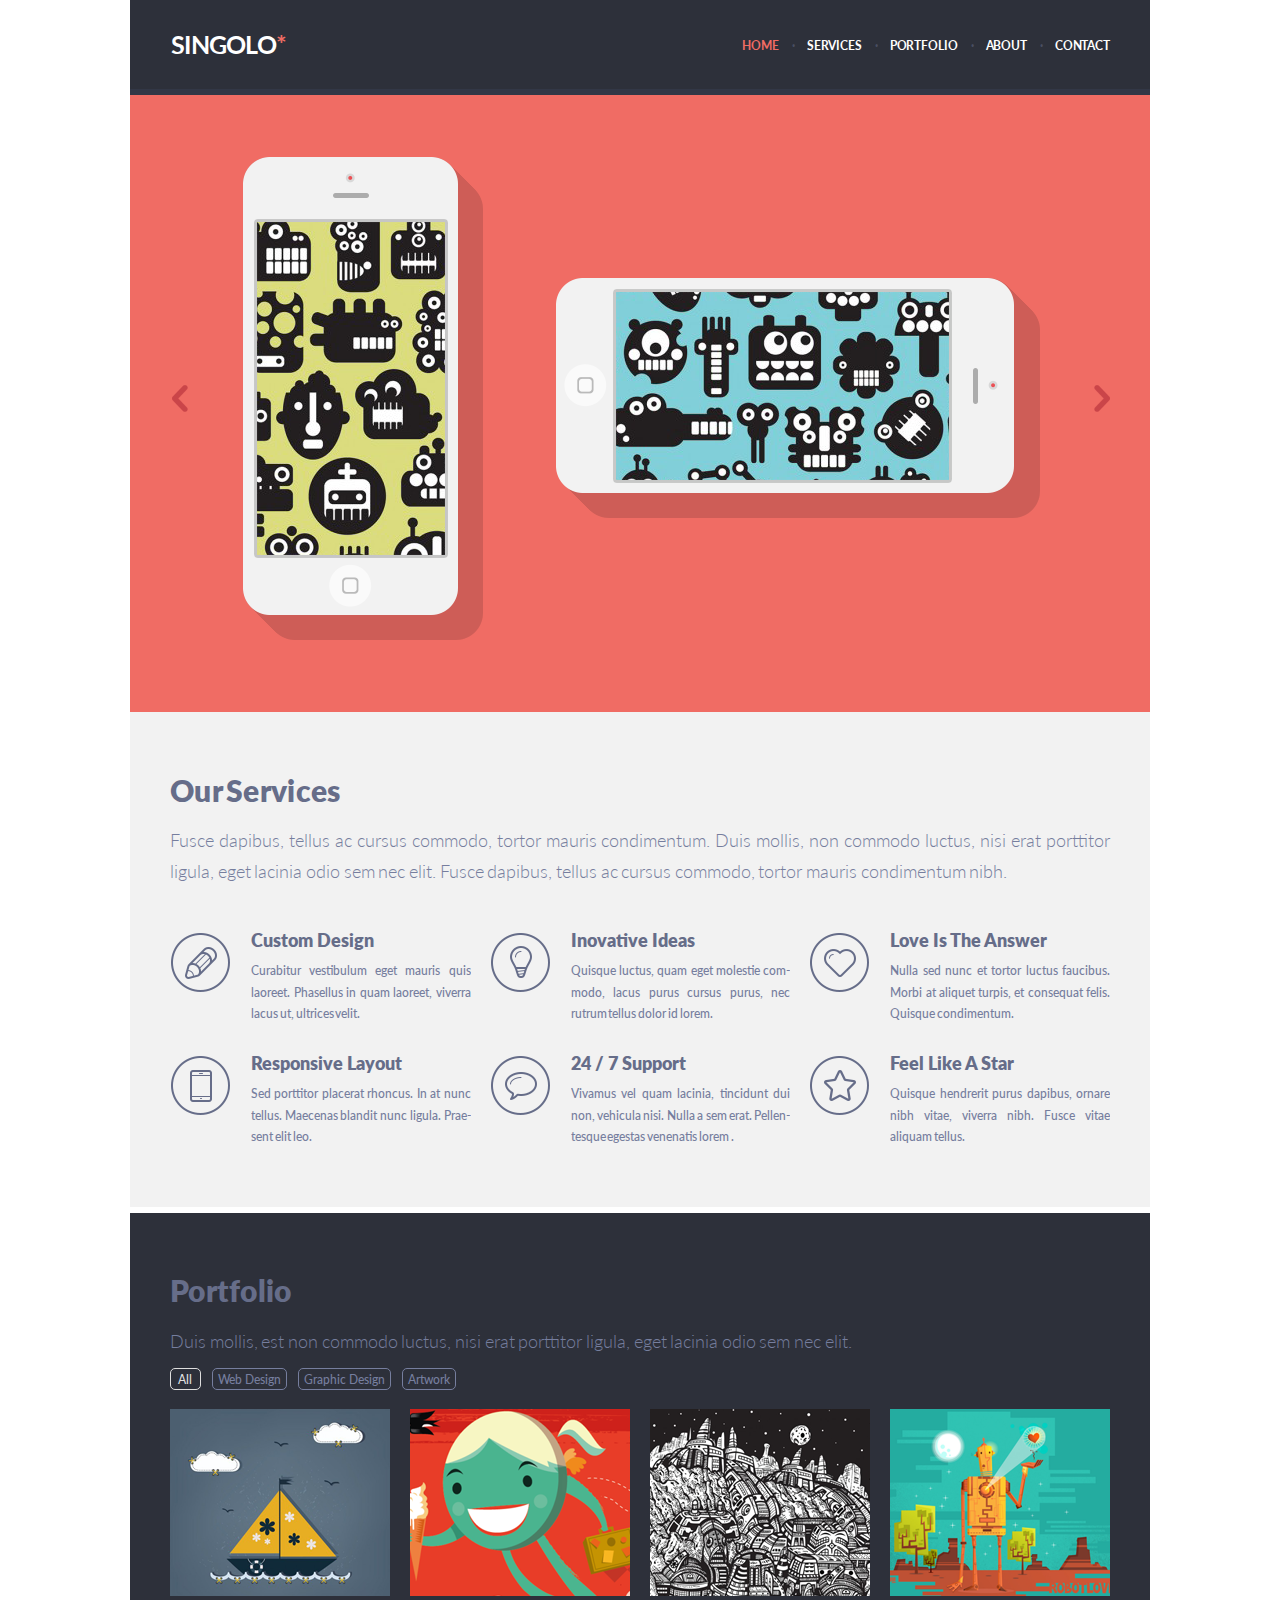
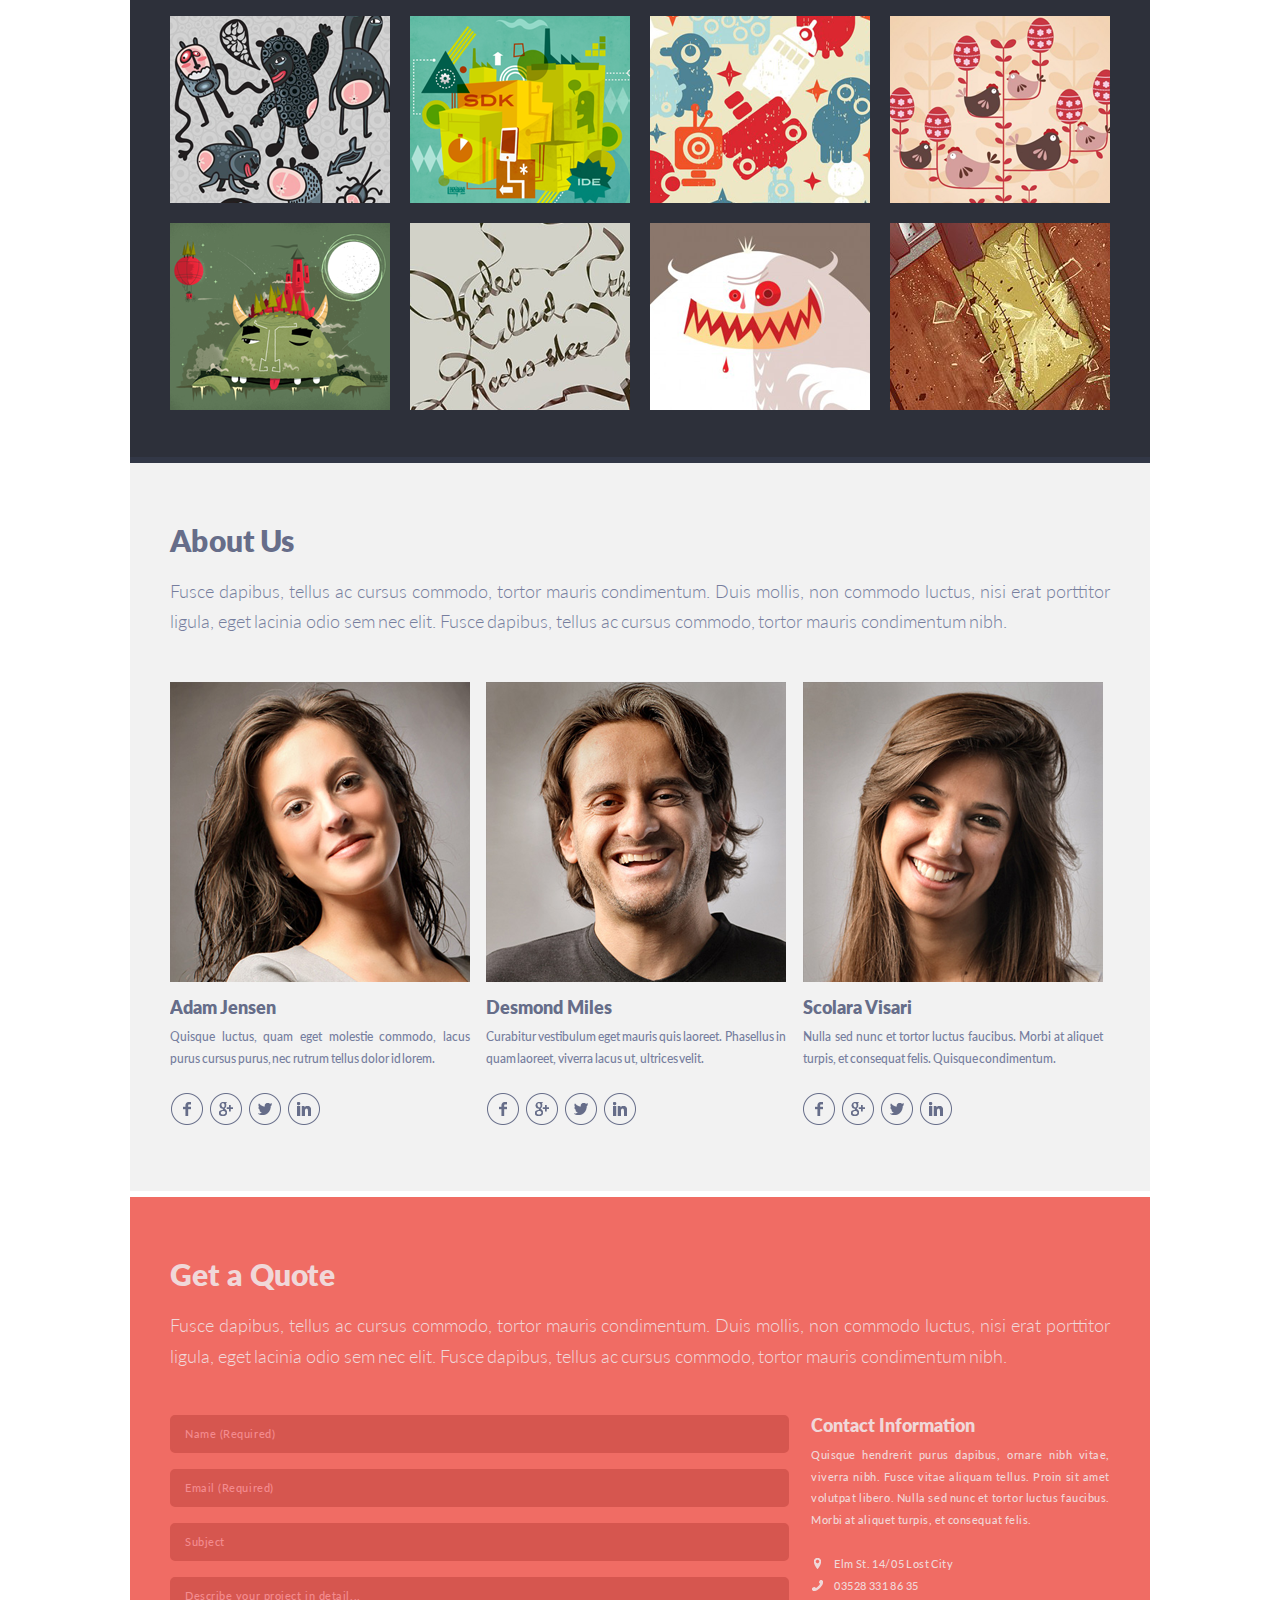
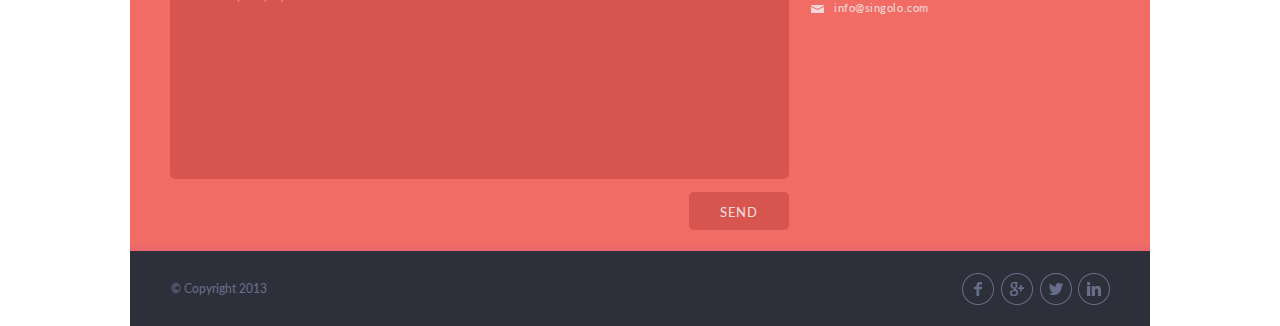
<file: index.html>
<!DOCTYPE html>
<html lang="en">
<head>
  <meta charset="UTF-8">
  <meta name="viewport" content="width=device-width, initial-scale=1">
  <title>Singolo</title>
  <link href="assets/Fonts/fonts.css" rel="stylesheet">
  <link rel="stylesheet" href="style.css">
</head>
<body>
<div id="modal"></div>
<div class="wrapper">
  <header>
    <img id="burger-menu" src="assets/Singolo1/Burger-icon.png" alt="menu-icon">
    <div class="inner-wrapper top-layout">
      <h1>Singolo<span class="mark">*</span></h1>
      <nav class="header-nav">
        <ul id="menu" class="header-ul">
          <li><a href="#home" class="header-li-text mark">Home</a><span class="markers">·</span></li>
          <li><a href="#services" class="header-li-text">Services</a><span class="markers">·</span></li>
          <li><a href="#portfolio" class="header-li-text">Portfolio</a><span class="markers">·</span></li>
          <li><a href="#about" class="header-li-text">About</a><span class="markers">·</span></li>
          <li><a href="#contact" class="header-li-text">Contact</a></li>
        </ul>
      </nav>
    </div>
  </header>
  <section class="slider" id="home">
    <div class="inner-wrapper slider-layout">
      <h2 class="h2-invisible">Slider</h2>
      <img id="arrow-left" src="assets/Singolo1/arrow-left.png" alt="" class="arrow arrow-left">
      <div id="slider-images" class="slider-images">
        <div id="first-pic" class="slider-pic-container">
          <img id="phone-vertical" class="phone-vertical" src="assets/Singolo1/phone-vertical.png"
               alt="phone-vertical">
          <img id="screen-vertical" src="assets/Js/Screen-vert.png" alt="">
          <div class="first-pic-click"></div>
          <img id="phone-horizontal" class="phone-horizontal" src="assets/Singolo1/phone-horizontal.png"
               alt="phone-horizontal">
          <img id="screen-horizontal" src="assets/Js/Screen-hor.png" alt="">
          <div class="second-pic-click"></div>
        </div>
        <div id="second-pic" class="slider-pic-container">
          <img src="assets/Js/Group%202.png" alt="">
        </div>
      </div>
      <img id="arrow-right" src="assets/Singolo1/arrow-right.png" alt="" class="arrow arrow-right">
    </div>
  </section>
  <section id="services" class="services">
    <div class="inner-wrapper services-wrapper">
      <h2 class="services-h2">Our services</h2>
      <p class="services-description description">
        Fusce dapibus, tellus ac cursus commodo, tortor mauris condimentum. Duis mollis, non commodo luctus, nisi erat
        porttitor ligula, eget lacinia odio sem nec elit. Fusce dapibus, tellus ac cursus commodo, tortor mauris
        condimentum nibh.
      </p>
      <div class="services-layout">
        <div class="services-blocks">
          <img src="assets/Singolo1/Pen.png" alt="Pen">
          <div class="services-blocks-article">
            <h3>Custom design</h3>
            <p class="services-blocks-text small-text">
              Curabitur vestibulum eget mauris quis laoreet. Phasellus in quam laoreet, viverra lacus ut, ultrices
              velit.
            </p>
          </div>
        </div>
        <div class="services-blocks">
          <img src="assets/Singolo1/Bulb.png" alt="Bulb">
          <div class="services-blocks-article">
            <h3>Inovative ideas</h3>
            <p class="services-blocks-text small-text">
              Quisque luctus, quam eget molestie com&shy;modo, lacus purus cursus purus, nec rutrum tellus dolor id
              lorem.
            </p>
          </div>
        </div>
        <div class="services-blocks">
          <img src="assets/Singolo1/heart.png" alt="heart">
          <div class="services-blocks-article">
            <h3>Love is the answer</h3>
            <p class="services-blocks-text small-text">
              Nulla sed nunc et tortor luctus faucibus. Morbi at aliquet turpis, et consequat felis. Quisque
              condimentum.
            </p>
          </div>
        </div>
        <div class="services-blocks">
          <img src="assets/Singolo1/Phone.png" alt="Phone">
          <div class="services-blocks-article">
            <h3>Responsive layout</h3>
            <p class="services-blocks-text small-text">
              Sed porttitor placerat rhoncus. In at nunc tellus. Maecenas blandit nunc ligula. Prae&shy;sent elit leo.
            </p>
          </div>
        </div>
        <div class="services-blocks">
          <img src="assets/Singolo1/bubble.png" alt="bubble">
          <div class="services-blocks-article">
            <h3>24 / 7 support</h3>
            <p class="services-blocks-text small-text">
              Vivamus vel quam lacinia, tincidunt dui non, vehicula nisi. Nulla a sem erat. Pellen&shy;tesque egestas
              venenatis lorem .
            </p>
          </div>
        </div>
        <div class="services-blocks">
          <img src="assets/Singolo1/star.png" alt="star">
          <div class="services-blocks-article">
            <h3>Feel Like A Star</h3>
            <p class="services-blocks-text small-text">
              Quisque hendrerit purus dapibus, ornare nibh vitae, viverra nibh. Fusce vitae aliquam tellus.
            </p>
          </div>
        </div>
      </div>
    </div>
  </section>
  <section id="portfolio" class="portfolio">
    <div class="inner-wrapper">
      <h2 class="h2-invisible">Portfolio</h2>
      <article class="portfolio-about">
        <h2 class="portfolio-about-h2">Portfolio</h2>
        <p class="description portfolio-description">
          Duis mollis, est non commodo luctus, nisi erat porttitor ligula, eget lacinia odio sem nec elit.
        </p>
        <p class="portfolio-labels">
          <span class="checked">All</span><span>Web Design</span><span>Graphic Design</span><span>Artwork</span>
        </p>
        <div id="gallery-container">
          <img id="gallery-border" src="assets/Js/gallery-border.png" alt="">
          <div class="portfolio-gallery">
            <img src="assets/Singolo2/gallery/1.png" alt="">
            <img src="assets/Singolo2/gallery/2.png" alt="">
            <img src="assets/Singolo2/gallery/3.png" alt="">
            <img src="assets/Singolo2/gallery/4.png" alt="">
            <img src="assets/Singolo2/gallery/5.png" alt="">
            <img src="assets/Singolo2/gallery/6.png" alt="">
            <img src="assets/Singolo2/gallery/7.png" alt="">
            <img src="assets/Singolo2/gallery/8.png" alt="">
            <img class="gallery-last" src="assets/Singolo2/gallery/9.png" alt="">
            <img class="gallery-last" src="assets/Singolo2/gallery/10.png" alt="">
            <img class="gallery-last" src="assets/Singolo2/gallery/11.png" alt="">
            <img class="gallery-last" src="assets/Singolo2/gallery/12.png" alt="">
          </div>
        </div>
      </article>
    </div>
  </section>
  <section id="about" class="about-us">
    <div class="inner-wrapper">
      <h2 class="h2-invisible">About Us</h2>
      <article class="about-us-about">
        <h2>About Us</h2>
        <p class="about-us-description description">
          Fusce dapibus, tellus ac cursus commodo, tortor mauris condimentum. Duis mollis, non commodo luctus,
          nisi erat porttitor ligula, eget lacinia odio sem nec elit. Fusce dapibus, tellus ac cursus commodo,
          tortor mauris condimentum nibh.
        </p>
        <div class="three-column-layout">
          <div class="about-us-people">
            <img class="people-photo" src="assets/Singolo2/photo1.png" alt="">
            <h3 class="about-us-name">Adam Jensen</h3>
            <p class="about-us-bio small-text">
              Quisque luctus, quam eget molestie commodo, lacus purus cursus purus, nec rutrum tellus dolor id lorem.
            </p>
            <div class="about-us-social">
              <img src="assets/Singolo2/facebook.png" alt="">
              <img src="assets/Singolo2/google.png" alt="">
              <img src="assets/Singolo2/twitter.png" alt="">
              <img src="assets/Singolo2/linkedin.png" alt="">
            </div>
          </div>
          <div class="about-us-people person2">
            <img class="people-photo" src="assets/Singolo2/photo2.png" alt="">
            <h3 class="about-us-name">Desmond Miles</h3>
            <p class="about-us-bio small-text">
              Curabitur vestibulum eget mauris quis laoreet. Phasellus in quam laoreet, viverra lacus ut, ultrices
              velit.
            </p>
            <div class="about-us-social">
              <img src="assets/Singolo2/facebook.png" alt="">
              <img src="assets/Singolo2/google.png" alt="">
              <img src="assets/Singolo2/twitter.png" alt="">
              <img src="assets/Singolo2/linkedin.png" alt="">
            </div>
          </div>
          <div class="about-us-people">
            <img class="people-photo" src="assets/Singolo2/photo3.png" alt="">
            <h3 class="about-us-name">Scolara Visari</h3>
            <p class="about-us-bio small-text">
              Nulla sed nunc et tortor luctus faucibus. Morbi at aliquet turpis, et consequat felis. Quisque
              condimentum.
            </p>
            <div class="about-us-social">
              <img src="assets/Singolo2/facebook.png" alt="">
              <img src="assets/Singolo2/google.png" alt="">
              <img src="assets/Singolo2/twitter.png" alt="">
              <img src="assets/Singolo2/linkedin.png" alt="">
            </div>
          </div>
        </div>
      </article>
    </div>
  </section>
  <section id="contact" class="contact">
    <div class="inner-wrapper">
      <h2 class="h2-invisible">Contact</h2>
      <article class="contact-about">
        <h2 class="contact-h2">Get a Quote</h2>
        <p class="description contact-description">
          Fusce dapibus, tellus ac cursus commodo, tortor mauris condimentum. Duis mollis, non commodo luctus,
          nisi erat porttitor ligula, eget lacinia odio sem nec elit. Fusce dapibus, tellus ac cursus commodo,
          tortor mauris condimentum nibh.
        </p>
      </article>
      <div class="contact-block">
        <form action="#" class="contact-form">
          <label>
            <input class="input-text" type="text" placeholder="Name (Required)" required>
          </label>
          <label>
            <input class="input-text" type="email" placeholder="Email (Required)" required>
          </label>
          <label>
            <input id="subject" class="input-text" type="text" placeholder="Subject">
          </label>
          <label>
            <textarea id="description-project" class="input-text"
                      placeholder="Describe your project in detail..."></textarea>
          </label>
          <input class="contact-send" type="submit" value="SEND">
        </form>
        <aside>
          <article class="contact-info">
            <h3 class="contact-h3">Contact Information</h3>
            <p class="small-text contact-small-text">
              Quisque hendrerit purus dapibus, ornare nibh vitae, viver&shy;ra nibh. Fusce vitae aliquam tellus.
              Proin sit amet volutpat libero. Nulla sed nunc et tortor luctus faucibus. Morbi at aliquet turpis,
              et consequat felis.
            </p>
            <div class="contact-data">
              <div class="contact-data-elem">
                <div class="contact-img-container">
                  <img src="assets/Singolo3/location.png" alt="">
                </div>
                <p class="contact-small-text">Elm St. 14/05 Lost City </p>
              </div>
              <div class="contact-data-elem">
                <div class="contact-img-container">
                  <img src="assets/Singolo3/phone.png" alt="">
                </div>
                <p class="contact-small-text"><a href="tel:+035283318635">03528 331 86 35</a></p>
              </div>
              <div class="contact-data-elem">
                <div class="contact-img-container">
                  <img src="assets/Singolo3/mail.png" alt="">
                </div>
                <p class="contact-small-text"><a href="mailto:info@singolo.com">info@singolo.com</a></p>
              </div>
            </div>
          </article>
        </aside>
      </div>
    </div>
  </section>
  <footer>
    <p class="footer-copyright">© Copyright 2013</p>
    <div class="footer-social">
      <img src="assets/Singolo2/facebook.png" alt="">
      <img src="assets/Singolo2/google.png" alt="">
      <img src="assets/Singolo2/twitter.png" alt="">
      <img src="assets/Singolo2/linkedin.png" alt="">
    </div>
  </footer>
</div>

<script src="script.js"></script>
</body>
</html>
</file>
<file: assets/Fonts/fonts.css>
@font-face{
	font-family: 'Lato';
    src: local("Lato-Medium"), local("Lato Medium");
	src: url('lato/Lato-Medium.ttf') format('truetype');
    font-weight: 400;
    font-style: normal;
}

@font-face{
	font-family: 'Lato';
    src: local("Lato-Light"), local("Lato Light");
	src: url('lato/Lato-Light.ttf') format('truetype');
    font-weight: 300;
    font-style: normal;
}

@font-face{
	font-family: 'Lato';
    src: local("Lato-Bold"), local("Lato Bold");
	src: url('lato/Lato-Bold.ttf') format('truetype');
    font-weight: 700;
    font-style: normal;
}

@font-face{
	font-family: 'Lato';
    src: local("Lato-Black"), local("Lato Black");
	src: url('lato/Lato-Black.ttf') format('truetype');
    font-weight: 900;
    font-style: normal;
}
</file>
<file: style.css>
@import "assets/styles/desctop.css";
@import "assets/styles/tablet.css";
@import "assets/styles/mobile.css";
</file>
